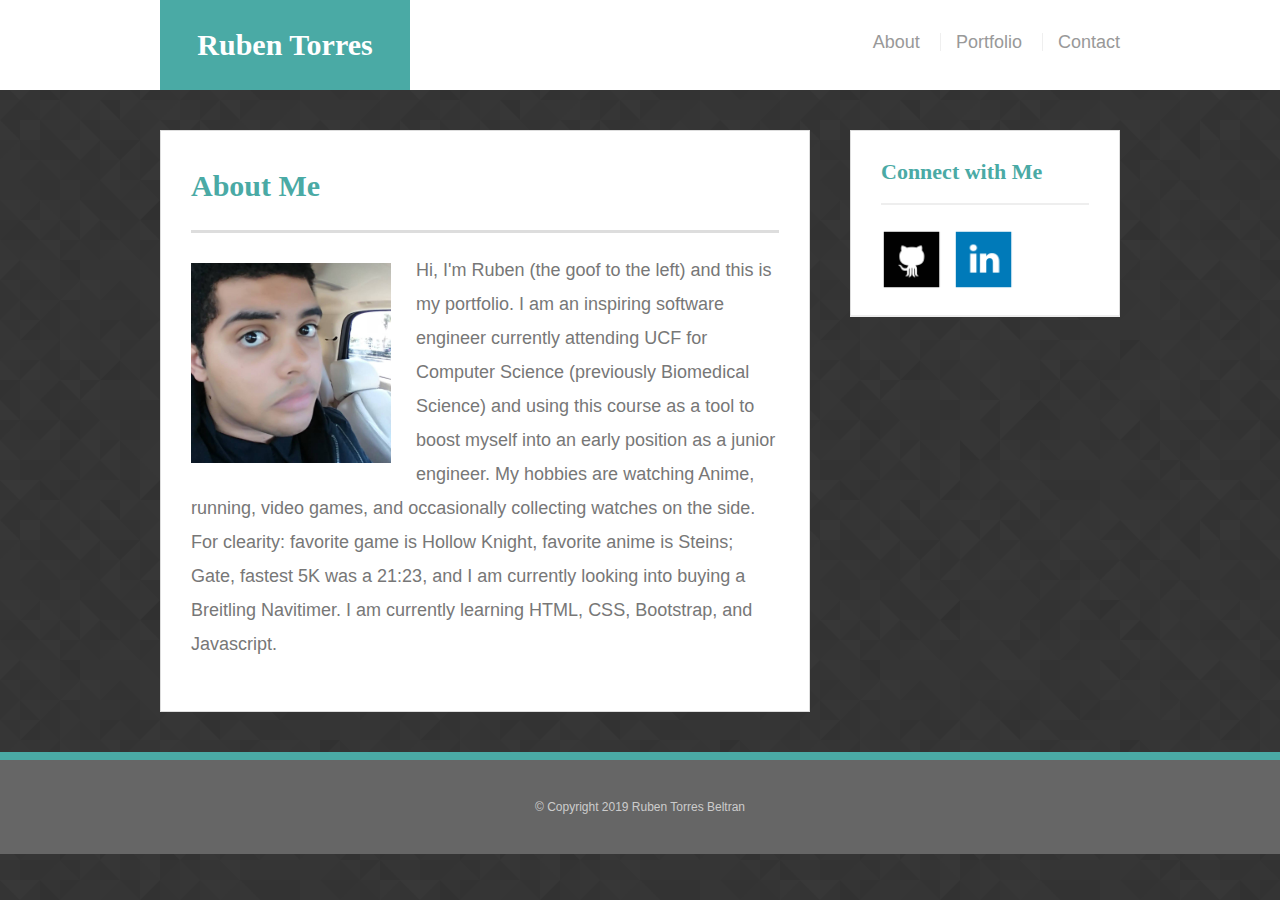
<file: index.html>
<!DOCTYPE html>
<html>

<head>
    <title>Basic-Portfolio</title>

    <link rel="stylesheet" type="text/css" href="assets/css/reset.css">
    <link rel="stylesheet" type="text/css" href="assets/css/style.css">
</head>

<body>
    <header id="masterHeader">
        <div class="container">

            <a href="index.html" id="logo">Ruben Torres Beltran</a>

            <nav>
                <a href="index.html">About</a>

                <a href="portfolio.html">Portfolio</a>

                <a href="contact.html">Contact</a>
            </nav>
        </div>    
    </header>

    <div id="mainContainer" class="container">
        <section class="mainSection">
            <h1>About Me</h1>

            <img src="assets/images/Me.jpg" class="authImage" alt="Picture of Me">

            <p> Hi, I'm Ruben (the goof to the left) and this is my portfolio. I am an inspiring software engineer currently attending UCF for Computer Science (previously Biomedical Science) and using this course as a tool to boost myself into an early position as a junior engineer. My hobbies are watching Anime, running, video games, and occasionally collecting watches on the side. For clearity: favorite game is Hollow Knight, favorite anime is Steins; Gate, fastest 5K was a 21:23, and I am currently looking into buying a Breitling Navitimer. I am currently learning HTML, CSS, Bootstrap, and Javascript. </p></p>
        </section>

        <section class="sidebar">
            <div id="Connect">
                <h2>Connect with Me</h2> 
                
                <img src="assets/images/githubIcon.png" class="social" alt="Github">

                <img src="assets/images/linkedinIcon.png" class="social" alt="LinkedIn">
            </div> 
        </section>
    </div>

    <footer> 
        <div class="container">&copy; Copyright 2019 Ruben Torres Beltran</div>
    </footer>
</body>
</html>
</file>
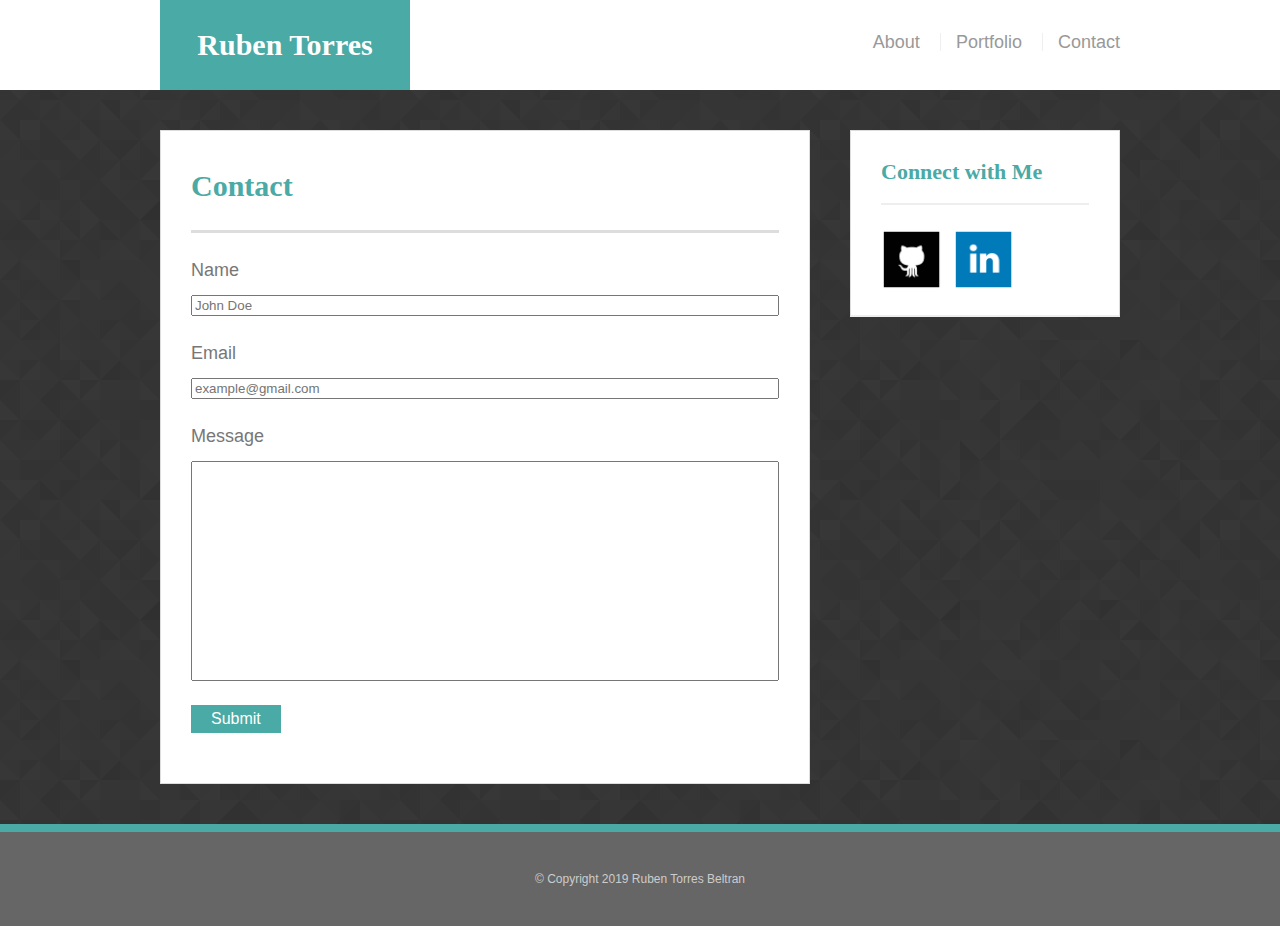
<file: contact.html>
<!DOCTYPE html>
<html>

<head>
    <title>Basic-Portfolio</title>

    <link rel="stylesheet" type="text/css" href="assets/css/reset.css">
    <link rel="stylesheet" type="text/css" href="assets/css/style.css">
</head>

<body>
    <header id="masterHeader">
        <div class="container">

            <a href="index.html" id="logo">Ruben Torres Beltran</a>

            <nav>
                <a href="index.html">About</a>

                <a href="portfolio.html">Portfolio</a>

                <a href="contact.html">Contact</a>
            </nav>
        </div>    
    </header>

    <div id="mainContainer" class="container">
        <section class="mainSection">
            <h1>Contact</h1>

            <form>
                <div class="inputs">

                    Name <input id="Name" type="text" name="Name" placeholder="John Doe" required="required">
                
                    Email <input id="Email" type="text" name="Email" placeholder="example@gmail.com" required="required">
                
                    Message <input id="Message" type="text" name="Message" required="required">
                
                    <input id="buttonSubmit" type="submit" value="Submit"required="required">
            </form>

        </section>

        <section class="sidebar">
            <div id="Connect">
                <h2>Connect with Me</h2> 
                
                <img src="assets/images/githubIcon.png" class="social" alt="Github">

                <img src="assets/images/linkedinIcon.png" class="social" alt="LinkedIn">
            </div> 
        </section>
    </div>

    <footer> 
        <div class="container">&copy; Copyright 2019 Ruben Torres Beltran</div>
    </footer>
</body>
</html>
</file>
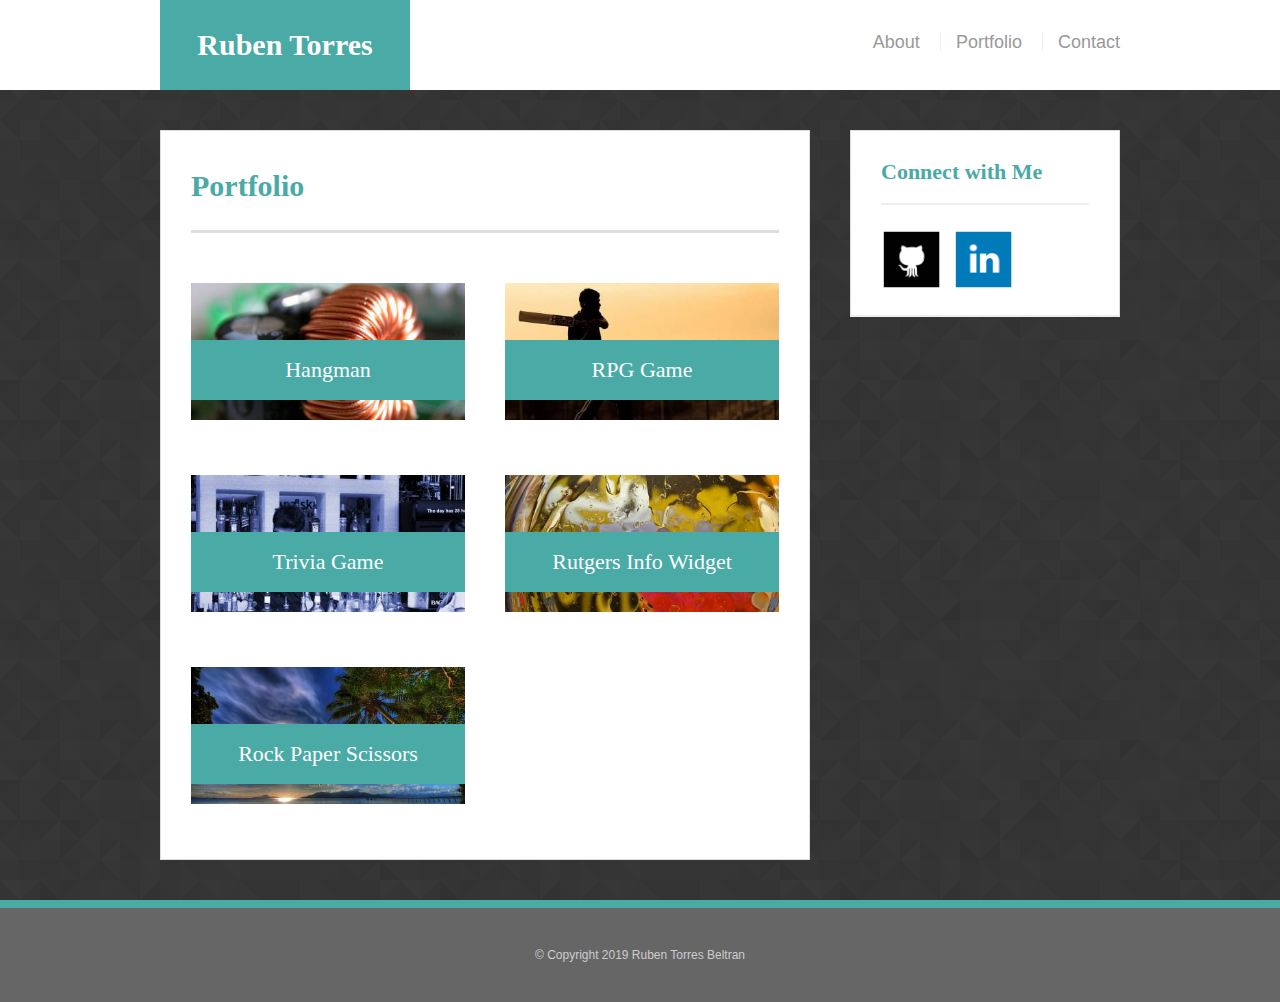
<file: portfolio.html>
<!DOCTYPE html>
<html>

<head>
    <title>Basic-Portfolio</title>

    <link rel="stylesheet" type="text/css" href="assets/css/reset.css">
    <link rel="stylesheet" type="text/css" href="assets/css/style.css">
</head>

<body>
    <header id="masterHeader">
        <div class="container">

            <a href="index.html" id="logo">Ruben Torres Beltran</a>

            <nav>
                <a href="index.html">About</a>

                <a href="portfolio.html">Portfolio</a>

                <a href="contact.html">Contact</a>
            </nav>
        </div>    
    </header>

    <div id="mainContainer" class="container">
        <section class="mainSection">
            <h1>Portfolio</h1>

            <div class="work">
                <img src="assets/images/imgOne.jpg" class="authImage" alt="Hangman">
                
                <h3>Hangman</h3>
            </div>

            <div class="work">
                <img src="assets/images/imgTwo.jpg" class="authImage" alt="RPG Game">
                
                <h3>RPG Game</h3>
            </div>

            <div class="work">
                <img src="assets/images/imgThree.jpg" class="authImage" alt="Trivia Game">
                
                <h3>Trivia Game</h3>
            </div>

            <div class="work">
                <img src="assets/images/imgFour.jpg" class="authImage" alt="Rutgers Info Widget">
                
                <h3>Rutgers Info Widget</h3>
            </div>

            <div class="work">
                <img src="assets/images/imgFive.jpg" class="authImage" alt="Rock Paper Scissors">
                
                <h3>Rock Paper Scissors</h3>
            </div>
        </section>

        <section class="sidebar">
            <div id="Connect">
                <h2>Connect with Me</h2> 
                
                <img src="assets/images/githubIcon.png" class="social" alt="Github">

                <img src="assets/images/linkedinIcon.png" class="social" alt="LinkedIn">
            </div> 
        </section>
    </div>

    <footer> 
        <div class="container">&copy; Copyright 2019 Ruben Torres Beltran</div>
    </footer>
</body>
</html>
</file>
<file: assets/css/style.css>
* {
    box-sizing: border-box;
}

body {
    background: url('../images/prism.png');
    font-size: 18px;
    line-height: 34px;
    font-family: Arial, Helvetica, sans-serif;
    color: #777;
}

.container {
    width: 100%;
    max-width: 960px;
    margin: 0 auto;
    clear: both;
}

h1, h2, h3, p {
    margin-bottom: 20px;
}

p:last-child {
    margin-bottom: 0;
}

h1, h2, h3 {
    font-family: Georgia, 'Times New Roman', Times, serif;
    font-weight: 700;
    color: #4aaaa5
}

h1 {
    font-size: 30px;
    line-height: 49px;
    border-bottom: 3px solid #ddd;
    padding-bottom: 20px;
}

h2, h3 {
    font-size: 22px;
}

/* Header */

#masterHeader {
    background: #fff;
    margin: 0 0 30px;
    z-index: 99;
    color: #fff;
    overflow:hidden;
    position: fixed;
    width: 100%;
}

#logo {
    width: 250px;
    height: 90px;
    background: #4aaaa5;
    float: left;
    font-family: Georgia, 'Times New Roman', Times, serif;
    text-align: center;
    line-height: 90px;
    color: #fff;
    font-weight: 700;
    font-size: 30px;
    text-decoration: none; 
}

nav {
    float: right;
    margin-top: 25px;
}

nav a {
    color: #999;
    text-decoration: none;
    margin-left: 15px;
    display: inline-block;
    border-left: 1px solid #efefef;
    padding-left: 15px;
    line-height: 18px;
}

nav a:first-child {
    border-left: 0 none;
}

/* main */

#mainContainer {
    padding-top: 130px;
}

.mainSection {
    background: #fff;
    padding: 30px;
    margin: 0 0 40px 0;
    width: 100%;
    max-width: 650px;
    float: left;
    border: 1px solid #ddd;
}

.authImage {
    width: 200px;
    height: auto;
    margin-top: 10px;
    float: left;
    margin-right: 25px;
}

/* sidebar */

.sidebar {
   background: #fff;
   padding: 30px;
   width: 100%;
   max-width: 270px;
   float: right;
   border: 1px solid #ddd;
   margin-bottom: 20px; 
}

h3, .sidebar, h2 {
    border-bottom: 2px solid #eee;
    padding-bottom: 20px;
    margin-bottom: 15px;
    line-height: 22px;
}

.social {
    width: 62px;
    height: 62px;
    margin-top: 8px;
    margin-right: 5px;
}

.social:last-child {
    margin-right: 0;
}

/* footer */

footer {
    background: #666;
    color: #fff;
    padding: 30px 0;
    clear: both;
    border-top: 8px solid #4aaaa5;
    color: #ccc;
    font-size: 12px;
    text-align: center;
    width: 100%;
}

/* portfolio */

.work {
    width: 274px;
    overflow: auto;
    position: relative;
    float: left;
    margin: 20px 0 25px;
}

.work:nth-child(even) {
    margin-right: 40px;
}

.work img {
    width:100%;
    border: 0 none;
}

.work h3 {
    border-bottom: 0;
    background: #4aaaa5;
    color: #fff;
    text-align: center;
    position: absolute;
    bottom: 20px;
    padding: 15px;
    width: 100%;
    line-height: 30px;
    margin-bottom: 0;
    font-weight: 300;
}

/* contact */

input {
    margin-bottom: 20px;
}

#Name {
    width: 100%;
}

#Email {
    width: 100%;
}

#Message {
    width: 100%;
    padding-bottom: 200px;
}

#buttonSubmit {
    background-color: #4aaaa5;
    color: #fff;
    padding: 5px 20px;
    text-align: center;
    text-decoration: none;
    display: inline-block;
    font-size: 16px;
    border: none;
    cursor: pointer;
}
</file>
